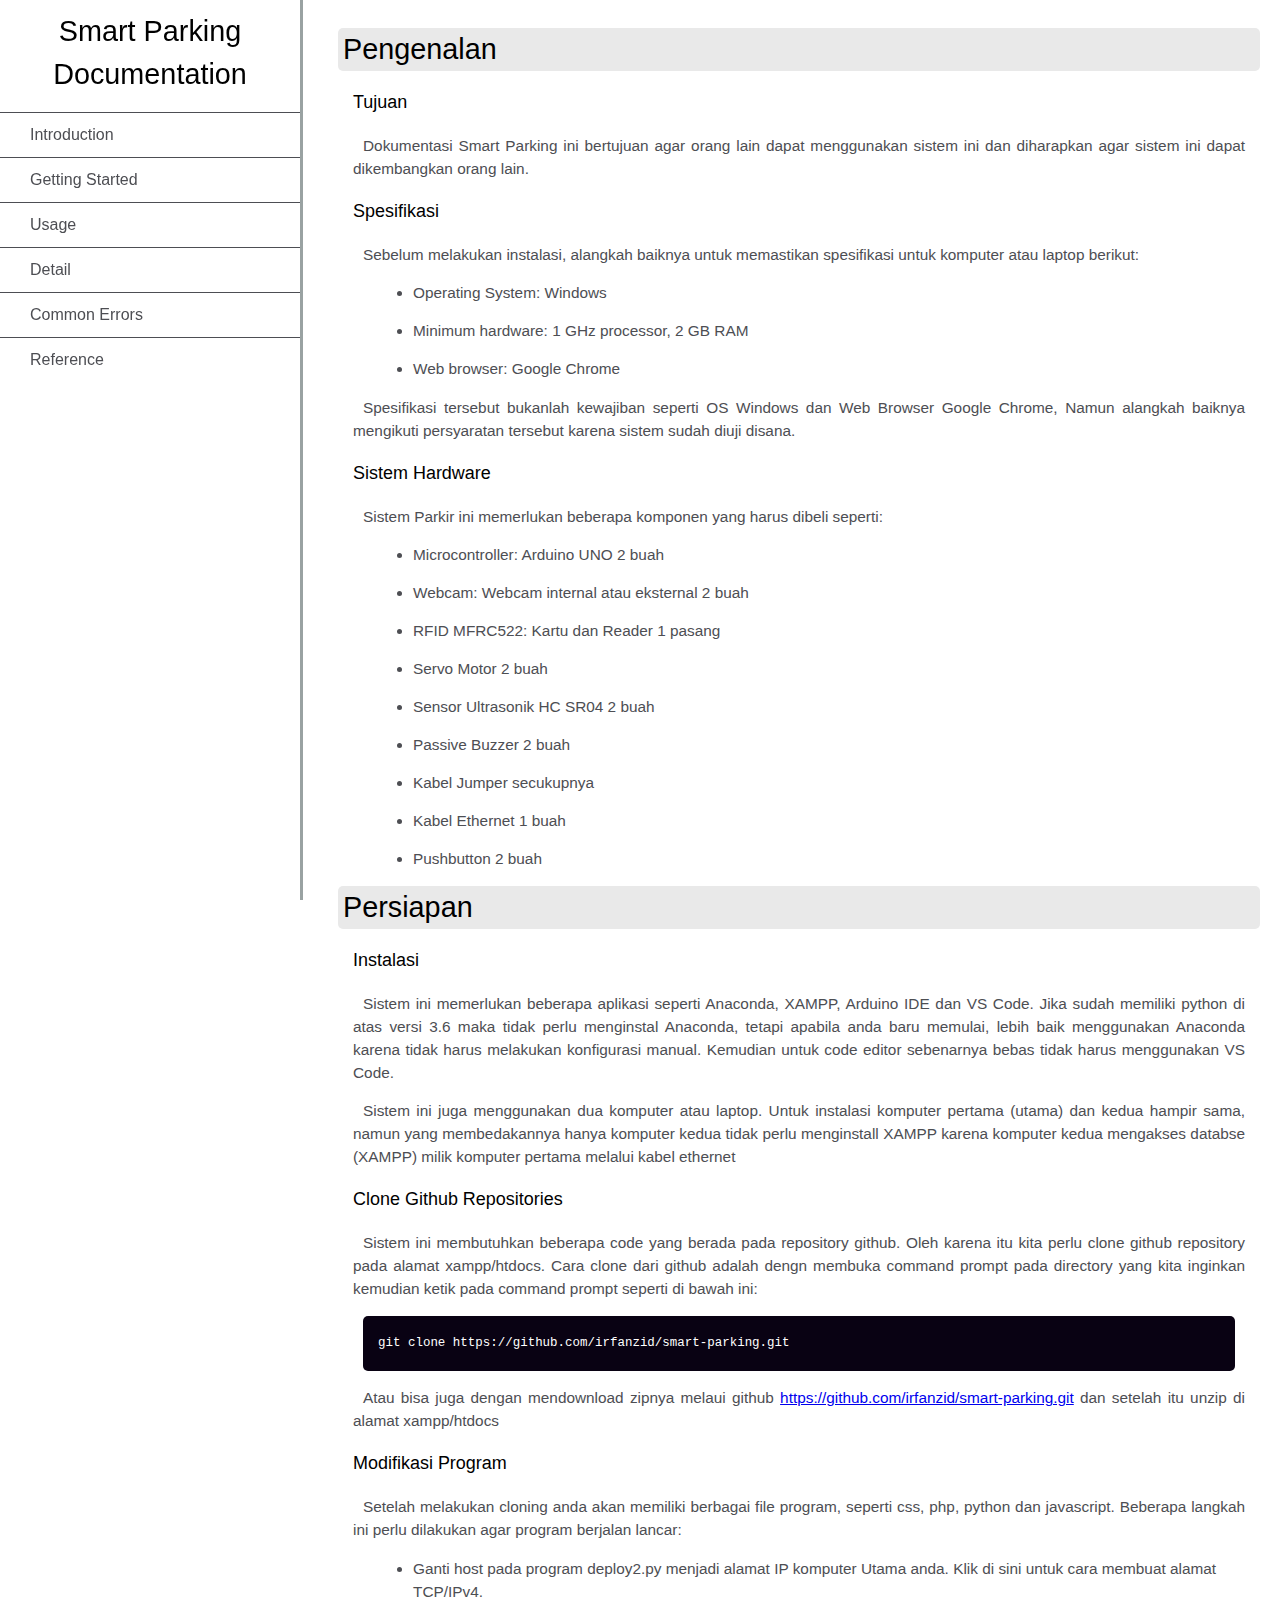
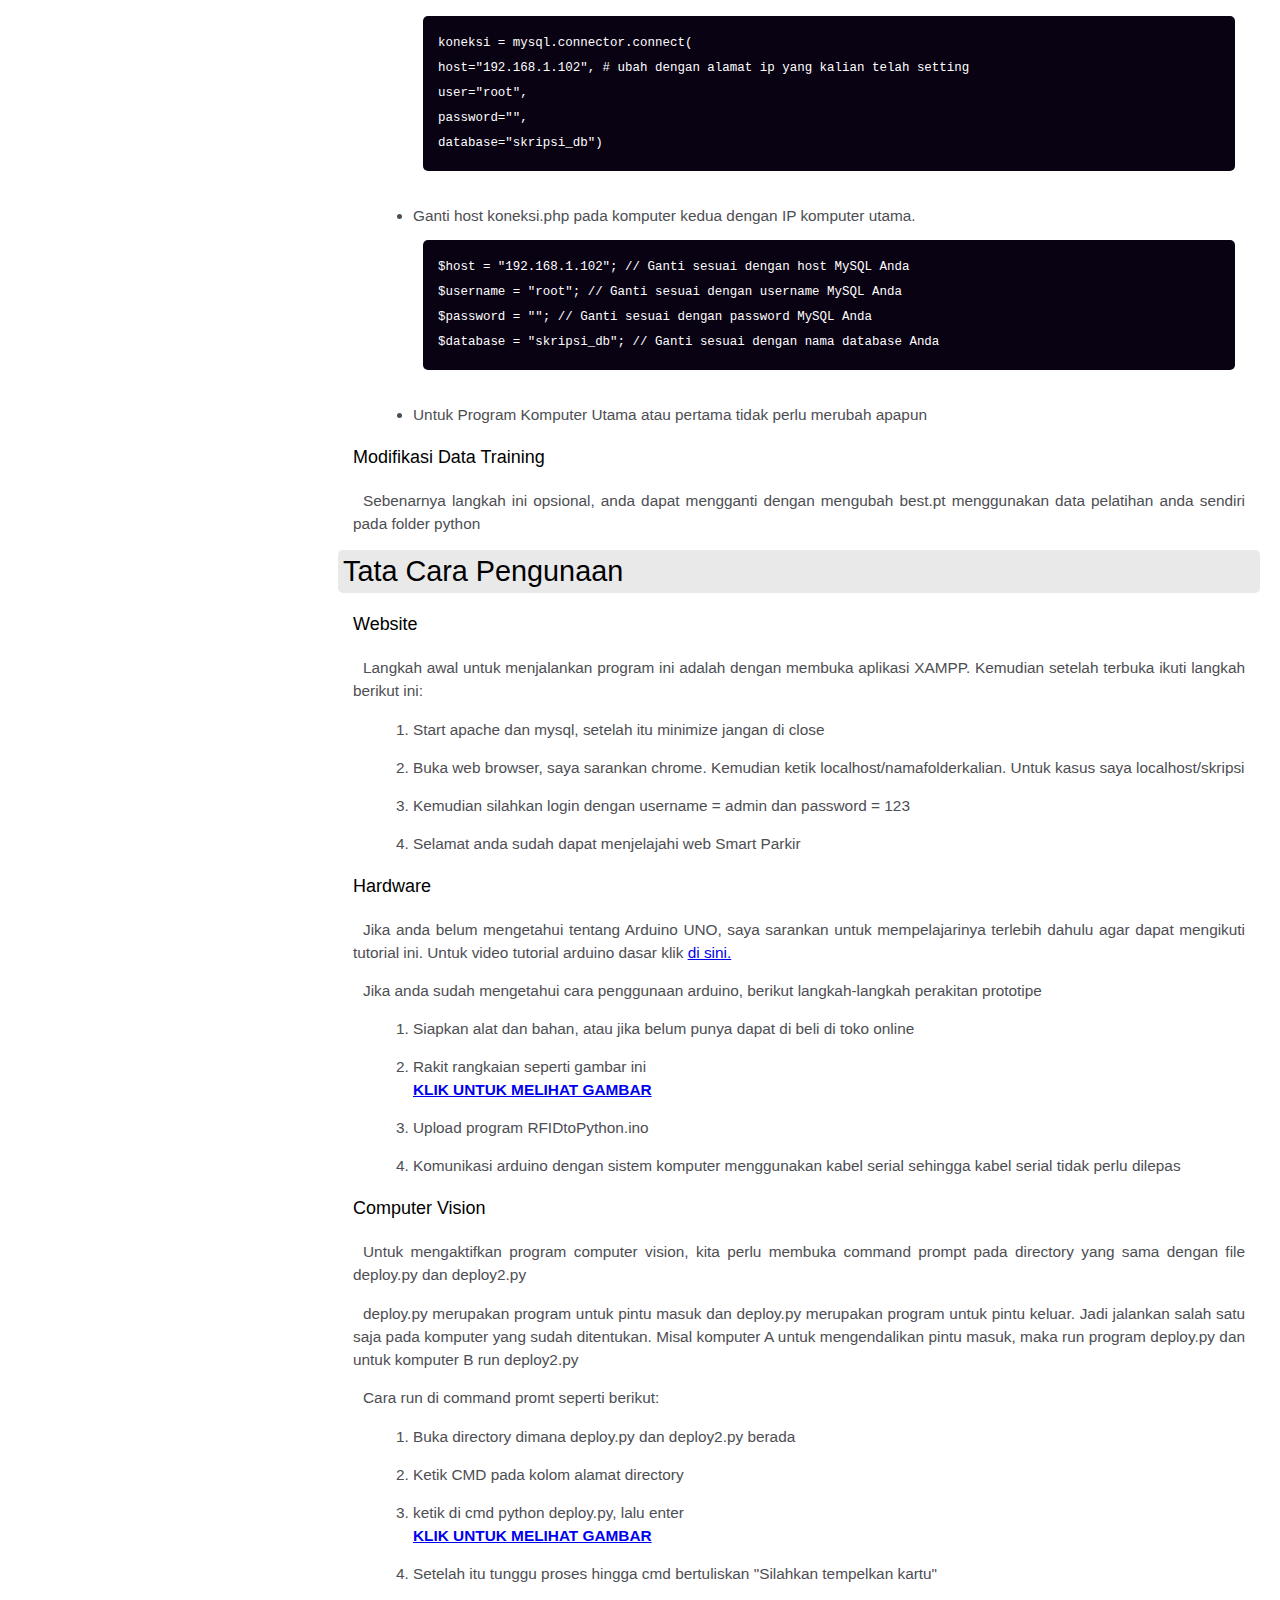
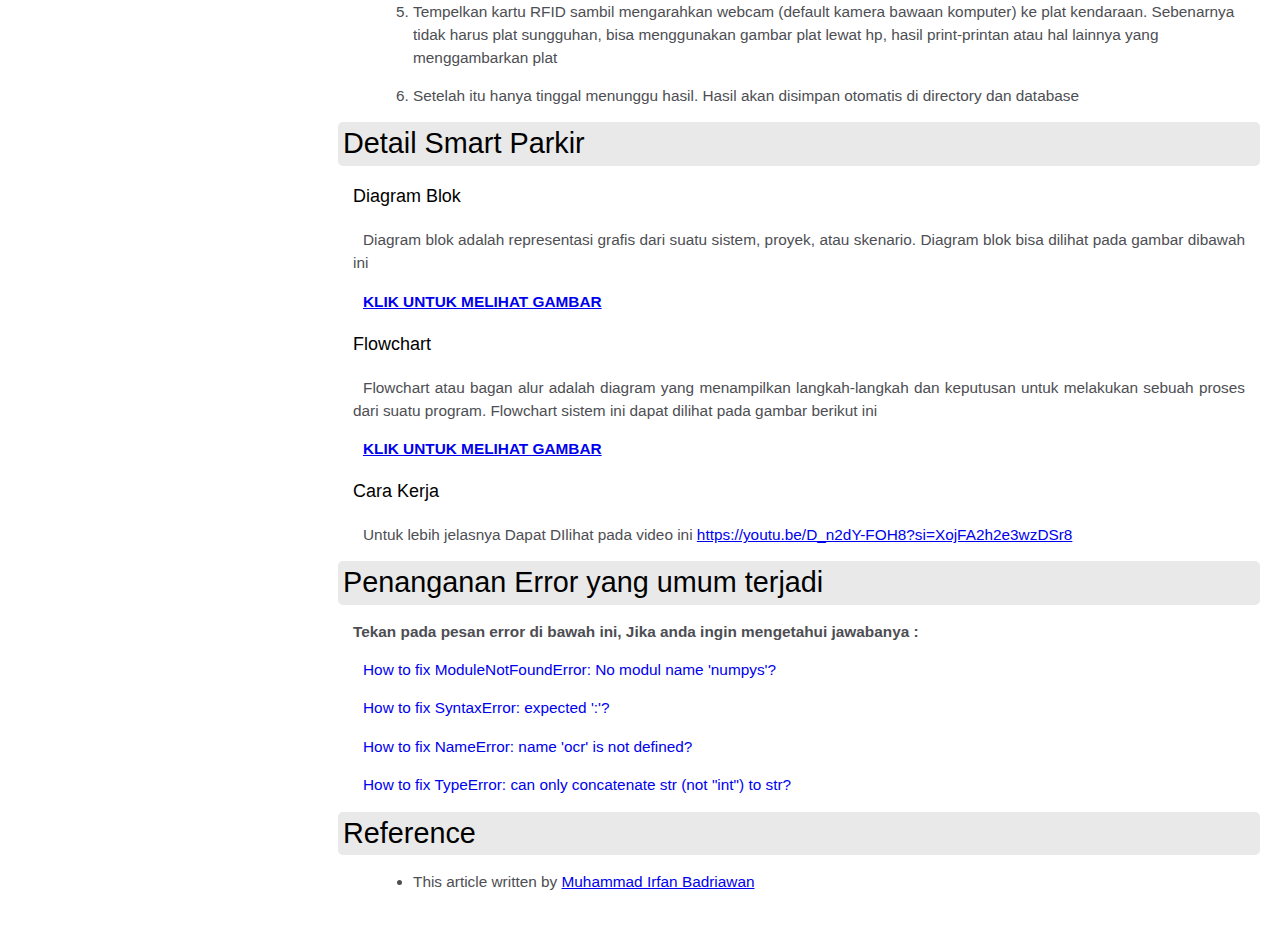
<file: index.html>
<!DOCTYPE html>
<html>
  <head>
    <meta charset="UTF-8" />
    <meta name="viewport" content="width=device-width, initial-scale=1.0" />
    <title>Smart Parking Documentation</title>
    <link rel="stylesheet" href="styles.css" />
  </head>
  <body>
    <nav id="navbar">
      <header>Smart Parking Documentation</header>
      <ul>
        <li><a class="nav-link" href="#Introduction">Introduction</a></li>
        <li>
          <a class="nav-link" href="#Getting_Started">Getting Started</a>
        </li>
        <li>
          <a class="nav-link" href="#penggunaan">Usage</a>
        </li>
        <li><a class="nav-link" href="#detail">Detail</a></li>
        <li><a class="nav-link" href="#error">Common Errors</a></li>
        <li><a class="nav-link" href="#Reference">Reference</a></li>
      </ul>
    </nav>

    <main id="main-doc">
      <section class="main-section" id="Introduction">
        <header>Pengenalan</header>
        <article>
          <h3>Tujuan</h3>
          <p>Dokumentasi Smart Parking ini bertujuan agar orang lain dapat menggunakan sistem ini dan diharapkan agar sistem ini dapat dikembangkan orang lain.</p>

          <h3>Spesifikasi</h3>
          <p>Sebelum melakukan instalasi, alangkah baiknya untuk memastikan spesifikasi untuk komputer atau laptop berikut:</p>
          <ul>
            <li>Operating System: Windows</li>
            <li>Minimum hardware: 1 GHz processor, 2 GB RAM</li>
            <li>Web browser: Google Chrome</li>
          </ul>
          <p>Spesifikasi tersebut bukanlah kewajiban seperti OS Windows dan Web Browser Google Chrome, Namun alangkah baiknya mengikuti persyaratan tersebut karena sistem sudah diuji disana.</p>

          <h3>Sistem Hardware</h3>
          <p>Sistem Parkir ini memerlukan beberapa komponen yang harus dibeli seperti:</p>
          <ul>
            <li>Microcontroller: Arduino UNO 2 buah</li>
            <li>Webcam: Webcam internal atau eksternal 2 buah</li>
            <li>RFID MFRC522: Kartu dan Reader 1 pasang</li>
            <li>Servo Motor 2 buah</li>
            <li>Sensor Ultrasonik HC SR04 2 buah</li>
            <li>Passive Buzzer 2 buah</li>
            <li>Kabel Jumper secukupnya</li>
            <li>Kabel Ethernet 1 buah</li>
            <li>Pushbutton 2 buah</li>
          </ul>
        </article>
      </section>

      <section class="main-section" id="Getting_Started">
        <header>Persiapan</header>
        <article>
          <h3>Instalasi</h3>
          <p>
            Sistem ini memerlukan beberapa aplikasi seperti Anaconda, XAMPP, Arduino IDE dan VS Code. Jika sudah memiliki python di atas versi 3.6 maka tidak perlu menginstal Anaconda, tetapi apabila anda baru memulai, lebih baik
            menggunakan Anaconda karena tidak harus melakukan konfigurasi manual. Kemudian untuk code editor sebenarnya bebas tidak harus menggunakan VS Code.
          </p>
          <p>
            Sistem ini juga menggunakan dua komputer atau laptop. Untuk instalasi komputer pertama (utama) dan kedua hampir sama, namun yang membedakannya hanya komputer kedua tidak perlu menginstall XAMPP karena komputer kedua mengakses
            databse (XAMPP) milik komputer pertama melalui kabel ethernet
          </p>

          <h3>Clone Github Repositories</h3>
          <p>
            Sistem ini membutuhkan beberapa code yang berada pada repository github. Oleh karena itu kita perlu clone github repository pada alamat xampp/htdocs. Cara clone dari github adalah dengn membuka command prompt pada directory yang
            kita inginkan kemudian ketik pada command prompt seperti di bawah ini:
          </p>
          <code>git clone https://github.com/irfanzid/smart-parking.git</code>
          <p>
            Atau bisa juga dengan mendownload zipnya melaui github <a href="https://github.com/irfanzid/smart-parking.git" target="_blank" rel="noopener noreferrer">https://github.com/irfanzid/smart-parking.git</a> dan setelah itu unzip di
            alamat xampp/htdocs
          </p>

          <h3>Modifikasi Program</h3>
          <p>Setelah melakukan cloning anda akan memiliki berbagai file program, seperti css, php, python dan javascript. Beberapa langkah ini perlu dilakukan agar program berjalan lancar:</p>
          <ul>
            <li>
              Ganti host pada program deploy2.py menjadi alamat IP komputer Utama anda. Klik di sini untuk cara membuat alamat TCP/IPv4.
              <pre>
                <code>koneksi = mysql.connector.connect(
                  host="192.168.1.102", # ubah dengan alamat ip yang kalian telah setting
                  user="root",
                  password="",
                  database="skripsi_db")
                </code>
              </pre>
            </li>

            <li>
              Ganti host koneksi.php pada komputer kedua dengan IP komputer utama.
              <pre>
                <code>$host = "192.168.1.102"; // Ganti sesuai dengan host MySQL Anda
                  $username = "root"; // Ganti sesuai dengan username MySQL Anda
                  $password = ""; // Ganti sesuai dengan password MySQL Anda
                  $database = "skripsi_db"; // Ganti sesuai dengan nama database Anda
                </code>
              </pre>
            </li>
            <li>Untuk Program Komputer Utama atau pertama tidak perlu merubah apapun</li>
          </ul>

          <h3>Modifikasi Data Training</h3>
          <p>Sebenarnya langkah ini opsional, anda dapat mengganti dengan mengubah best.pt menggunakan data pelatihan anda sendiri pada folder python</p>
        </article>
      </section>

      <section class="main-section" id="penggunaan">
        <header>Tata Cara Pengunaan</header>
        <article>
          <h3>Website</h3>
          <p>Langkah awal untuk menjalankan program ini adalah dengan membuka aplikasi XAMPP. Kemudian setelah terbuka ikuti langkah berikut ini:</p>
          <ol>
            <li>Start apache dan mysql, setelah itu minimize jangan di close</li>
            <li>Buka web browser, saya sarankan chrome. Kemudian ketik localhost/namafolderkalian. Untuk kasus saya localhost/skripsi</li>
            <li>Kemudian silahkan login dengan username = admin dan password = 123</li>
            <li>Selamat anda sudah dapat menjelajahi web Smart Parkir</li>
          </ol>

          <h3>Hardware</h3>
          <p>
            Jika anda belum mengetahui tentang Arduino UNO, saya sarankan untuk mempelajarinya terlebih dahulu agar dapat mengikuti tutorial ini. Untuk video tutorial arduino dasar klik
            <a href="https://www.youtube.com/playlist?list=PLwWF-ICTWmB7-b9bsE3UcQzz-7ipI5tbR" target="_blank" rel="noopener noreferrer">di sini.</a>
          </p>
          <p>Jika anda sudah mengetahui cara penggunaan arduino, berikut langkah-langkah perakitan prototipe</p>
          <ol>
            <li>Siapkan alat dan bahan, atau jika belum punya dapat di beli di toko online</li>
            <li>
              Rakit rangkaian seperti gambar ini <br />
              <a href="diagramBlok.PNG" target="_blank" rel="noopener noreferrer"><b>KLIK UNTUK MELIHAT GAMBAR</b></a>
            </li>
            <li>Upload program RFIDtoPython.ino</li>
            <li>Komunikasi arduino dengan sistem komputer menggunakan kabel serial sehingga kabel serial tidak perlu dilepas</li>
          </ol>

          <h3>Computer Vision</h3>
          <p>Untuk mengaktifkan program computer vision, kita perlu membuka command prompt pada directory yang sama dengan file deploy.py dan deploy2.py</p>
          <p>
            deploy.py merupakan program untuk pintu masuk dan deploy.py merupakan program untuk pintu keluar. Jadi jalankan salah satu saja pada komputer yang sudah ditentukan. Misal komputer A untuk mengendalikan pintu masuk, maka run
            program deploy.py dan untuk komputer B run deploy2.py
          </p>
          <p>Cara run di command promt seperti berikut:</p>
          <ol>
            <li>Buka directory dimana deploy.py dan deploy2.py berada</li>
            <li>Ketik CMD pada kolom alamat directory</li>
            <li>
              ketik di cmd python deploy.py, lalu enter <br />
              <a href="cmdClone.PNG" target="_blank" rel="noopener noreferrer"><b>KLIK UNTUK MELIHAT GAMBAR</b></a>
            </li>
            <li>Setelah itu tunggu proses hingga cmd bertuliskan "Silahkan tempelkan kartu"</li>
            <li>
              Tempelkan kartu RFID sambil mengarahkan webcam (default kamera bawaan komputer) ke plat kendaraan. Sebenarnya tidak harus plat sungguhan, bisa menggunakan gambar plat lewat hp, hasil print-printan atau hal lainnya yang
              menggambarkan plat
            </li>
            <li>Setelah itu hanya tinggal menunggu hasil. Hasil akan disimpan otomatis di directory dan database</li>
          </ol>
        </article>
      </section>

      <section class="main-section" id="detail">
        <header>Detail Smart Parkir</header>
        <article>
          <h3>Diagram Blok</h3>
          <p>Diagram blok adalah representasi grafis dari suatu sistem, proyek, atau skenario. Diagram blok bisa dilihat pada gambar dibawah ini</p>
          <p>
            <a href="blok.PNG" target="_blank" rel="noopener noreferrer"><b>KLIK UNTUK MELIHAT GAMBAR</b></a>
          </p>
          <h3>Flowchart</h3>
          <p>Flowchart atau bagan alur adalah diagram yang menampilkan langkah-langkah dan keputusan untuk melakukan sebuah proses dari suatu program. Flowchart sistem ini dapat dilihat pada gambar berikut ini</p>
          <p>
            <a href="flowchart.PNG" target="_blank" rel="noopener noreferrer"><b>KLIK UNTUK MELIHAT GAMBAR</b></a>
          </p>
          <h3>Cara Kerja</h3>
          <p>Untuk lebih jelasnya Dapat DIlihat pada video ini <a href="https://youtu.be/D_n2dY-FOH8?si=XojFA2h2e3wzDSr8" target="_blank" rel="noopener noreferrer">https://youtu.be/D_n2dY-FOH8?si=XojFA2h2e3wzDSr8</a></p>
        </article>
      </section>

      <section class="main-section" id="error">
        <header>Penanganan Error yang umum terjadi</header>
        <article>
          <b>Tekan pada pesan error di bawah ini, Jika anda ingin mengetahui jawabanya :</b>
          <p class="faq-question"><a href="faq.html" target="_blank">How to fix ModuleNotFoundError: No modul name 'numpys'?</a></p>
          <p class="faq-question"><a href="faq.html" target="_blank">How to fix SyntaxError: expected ':'?</a></p>
          <p class="faq-question"><a href="faq.html" target="_blank">How to fix NameError: name 'ocr' is not defined?</a></p>
          <p class="faq-question"><a href="faq.html" target="_blank">How to fix TypeError: can only concatenate str (not "int") to str?</a></p>
        </article>
      </section>

      <section class="main-section" id="Reference">
        <header>Reference</header>
        <article>
          <ul>
            <li>
              This article written by
              <a href="https://www.linkedin.com/in/irfan-badri-1553572b2" target="_blank">Muhammad Irfan Badriawan</a>
            </li>
          </ul>
        </article>
      </section>
    </main>
  </body>
</html>
</file>
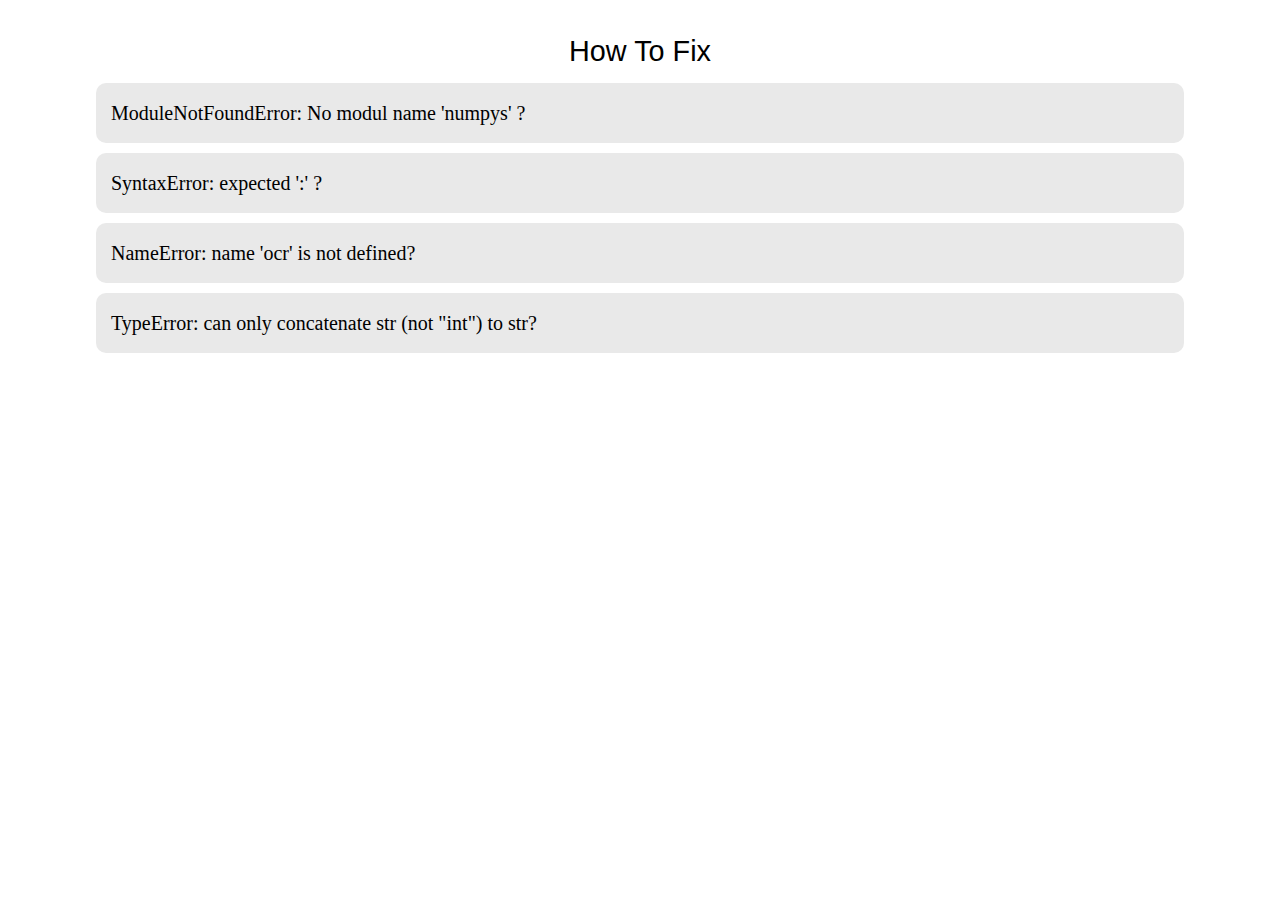
<file: faq.html>
<!DOCTYPE html>
<html>
  <head>
    <meta charset="UTF-8" />
    <meta name="viewport" content="width=device-width, initial-scale=1.0" />
    <title>FAQ's Page</title>
    <link rel="stylesheet" href="faq.css" />
  </head>

  <body>
    <header>How To Fix</header>
    <div class="layout">
      <div class="accordion">
        <div class="accordion__question">
          <p>ModuleNotFoundError: No modul name 'numpys' ?</p>
        </div>
        <div class="accordion__answer">
          <p>Cukup instal modul numpys dengan perintah pip install numpys. Ini juga berlaku untuk MOduleNotFoundError Lainnya</p>
        </div>
      </div>

      <div class="accordion">
        <div class="accordion__question">
          <p>SyntaxError: expected ':' ?</p>
        </div>
        <div class="accordion__answer">
          <p>Hal ini cukup mudah tinggal ganti syntax menggunakan titik dua ":" pada sytak yang ditunjuk. Hal ini juga berlaku untuk Syntax Error lainya</p>
        </div>
      </div>

      <div class="accordion">
        <div class="accordion__question">
          <p>NameError: name 'ocr' is not defined?</p>
        </div>
        <div class="accordion__answer">
          <p>
            Hal ini menunjukan bahwa ocr belum didefinisikan sehingga tidak dapat dipanggil. Solusinya adalah cari variabel ocr dan ganti dengan variabel yang sesuai, misal variable yang sesuai adalah OCR. Kesalah besar kecil huruf sangat
            berpengaruh
          </p>
        </div>
      </div>

      <div class="accordion">
        <div class="accordion__question">
          <p>TypeError: can only concatenate str (not "int") to str?</p>
        </div>
        <div class="accordion__answer">
          <p>
            Hal ini disebabkan karena tipe data string hanya bisa ditambahkan dengan tipe data yang sejenis juga. Dalam kasus di atas, tipe data string ingin digabungkan dengan integer sehingga menimbulkan error. Solusinya adalah mengubah
            integer menjadi string terlebih dahulu, lalu kedua variabel tersebut digabungkan
          </p>
        </div>
      </div>
    </div>
    <script src="main.js"></script>
  </body>
</html>
</file>
<file: styles.css>
html,
body {
  min-width: 290px;
  color: #4d4e53;
  background-color: #ffffff;
  font-family: "Open Sans", Arial, sans-serif;
  line-height: 1.5;
}

#navbar {
  position: fixed;
  min-width: 290px;
  top: 0px;
  left: 0px;
  width: 300px;
  height: 100%;
  border-right: solid;
  border-color: rgba(0, 22, 22, 0.4);
}

header {
  color: black;
  margin: 10px;
  text-align: center;
  font-size: 1.8em;
  font-weight: thin;
}

h3 {
  font-weight: lighter;
  color: black;
}

#main-doc header {
  text-align: left;
  margin: 0px;
  background-color: #e9e9e9;
  border-radius: 5px;
  padding-left: 5px;
}

#navbar ul {
  height: 88%;
  padding: 0;
  overflow-y: auto;
  overflow-x: hidden;
}

#navbar li:hover {
  color: #4d4e53;
  background-color: #c6b7db;
  border-top: 1px solid;
  list-style: none;
  position: relative;
  width: 100%;
}

#navbar li {
  color: #4d4e53;
  border-top: 1px solid;
  list-style: none;
  position: relative;
  width: 100%;
}

#navbar a {
  display: block;
  padding: 10px 30px;
  color: #4d4e53;
  text-decoration: none;
  cursor: pointer;
}

#main-doc {
  position: absolute;
  margin-left: 310px;
  padding: 20px;
  margin-bottom: 110px;
}

section article {
  color: #4d4e53;
  margin: 15px;
  font-size: 0.96em;
}

section li {
  margin: 15px 0px 0px 20px;
}

code {
  display: block;
  text-align: left;
  white-space: pre-line;
  position: relative;
  word-break: normal;
  word-wrap: normal;
  line-height: 2;
  background-color: #090213;
  color: #ffffff;
  padding: 15px;
  margin: 10px;
  border-radius: 5px;
}

img {
  margin-left: 20%;
}

p {
  text-indent: 10px;
  text-align: justify;
}

pre {
  margin: -15px 0 -30px;
}

.faq-question a {
  text-decoration: none;
}

.faq-question a:hover {
  background-color: #0000b0;
  color: white;
}

@media only screen and (max-width: 815px) {
  /* For mobile phones: */
  #navbar ul {
    border: 1px solid;
    height: 207px;
  }

  #navbar {
    background-color: white;
    position: absolute;
    top: 0;
    padding: 0;
    margin: 0;
    width: 100%;
    max-height: 275px;
    border: none;
    z-index: 1;
    border-bottom: 2px solid;
  }

  #main-doc {
    position: relative;
    margin-left: 0px;
    margin-top: 270px;
  }
}

@media only screen and (max-width: 460px) {
  #main-doc {
    margin-left: -10px;
  }

  img {
    margin-left: 0;
  }

  header {
    font-size: 23px;
  }

  code {
    margin-left: -20px;
    width: 100%;
    padding: 15px;
    padding-left: 10px;
    padding-right: 45px;
    min-width: 233px;
  }
}
</file>
<file: faq.css>
body {
  background-color: #ffffff;
  font-family: "Open Sans", Arial, sans-serif;
  line-height: 1.5;
  margin: 30px auto 100px;
}
.layout {
  width: 85%;
  margin: auto;
}
.accordion {
  padding: 10px;
  margin-top: 10px;
  margin-bottom: 10px;
  background: #e9e9e9;
  border-radius: 10px;
}

.accordion:hover {
  padding: 10px;
  margin-top: 10px;
  margin-bottom: 10px;
  background: #001367;
  border-radius: 10px;
  color: white;
}

.accordion__question p {
  margin: 5px;
  padding: 0;
  font-family: Verdana;
  font-size: 20px;
  text-align: justify;
}
.accordion__answer p {
  margin: 5px;
  padding: 10px;
  font-size: large;
  font-family: Verdana, Geneva, Tahoma, sans-serif;
  color: rgb(255, 255, 255);
  background: #508bbbc4;
  border-radius: 10px;
  text-align: justify;
}
.accordion:hover {
  cursor: pointer;
}
.accordion__answer {
  display: none;
}
.accordion.active .accordion__answer {
  display: block;
}

header {
  color: black;
  margin: 10px;
  text-align: center;
  font-size: 1.8em;
  font-weight: thin;
}
</file>
